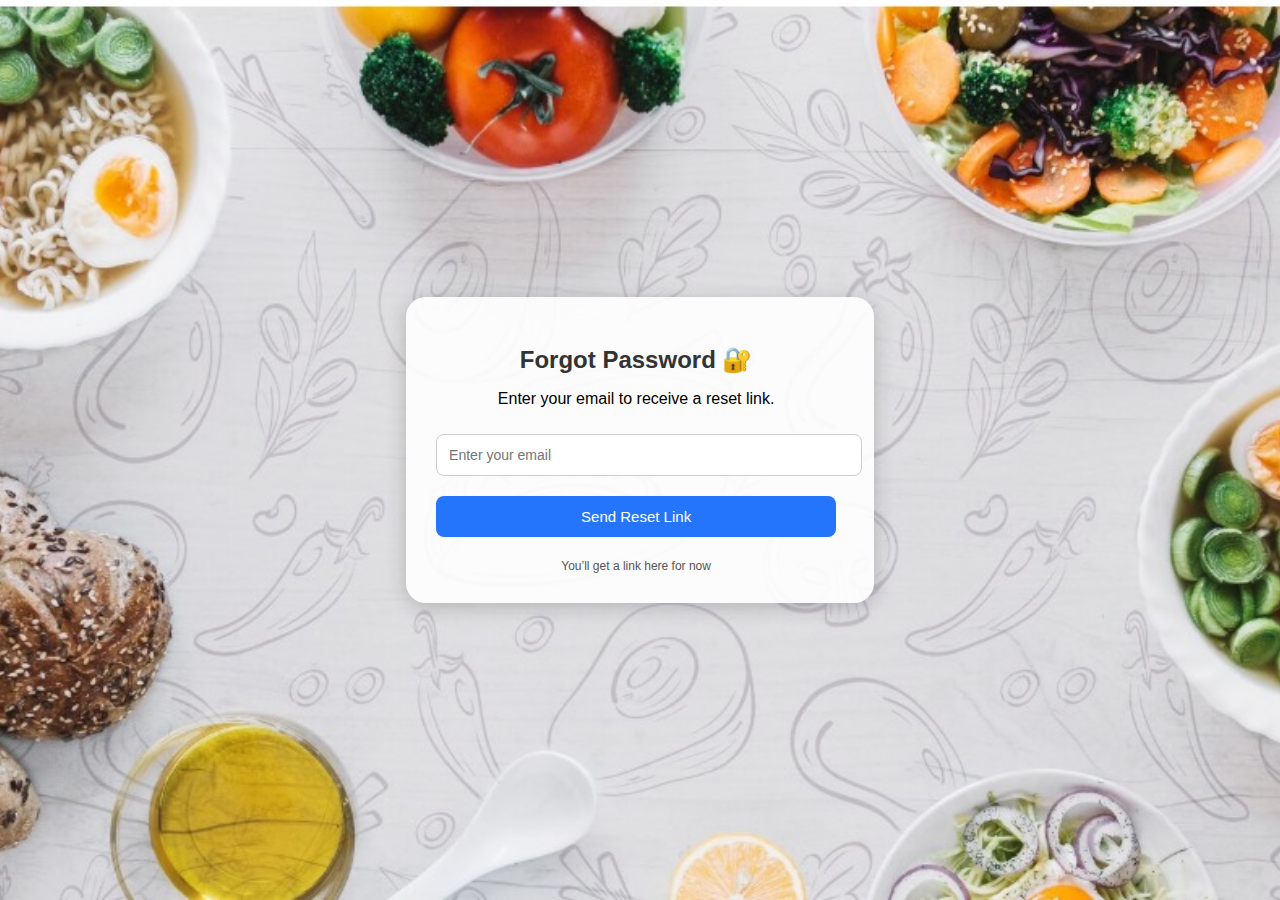
<file: FRONT_END/CANTEEN/templates/forgot_password_student.html>
<!DOCTYPE html>
<html lang="en">
<head>
  <meta charset="UTF-8" />
  <meta name="viewport" content="width=device-width, initial-scale=1.0"/>
  <title>Forgot Password</title>
  <style>
    body {
      margin: 0; padding: 0; font-family: Arial, sans-serif;
      background: url("../static/assets/bg2.jpg") no-repeat center center fixed;
      background-size: cover; height: 100vh; display: flex; justify-content: center; align-items: center;
    }
    .container {
      background: rgba(255,255,255,0.9); padding: 30px; padding-right: 1cm;
      border-radius: 20px; box-shadow: 0 4px 20px rgba(0,0,0,0.2);
      width: 400px; text-align: center; animation: fadeIn 0.8s ease-in-out;
    }
    @keyframes fadeIn { from {opacity:0; transform:scale(0.9);} to {opacity:1; transform:scale(1);} }
    h2 { margin-bottom: 15px; color: #333; }
    input, button { width: 100%; padding: 12px; margin: 10px 0; font-size: 14px; border-radius: 8px; }
    input { border: 1px solid #ccc; }
    button { background:#2575fc; border:none; color:#fff; cursor:pointer; font-size:15px; transition: background .3s; }
    button:hover { background:#1b5fd8; }
    .message { margin-top: 12px; font-size: 14px; }
    .hint { font-size: 12px; color:#555; margin-top:6px }
    .link { margin-top:14px; font-size: 13px; }
    a { color:#2575fc; text-decoration:none; }

    
    .popup {
      position: fixed; top: 0; left: 0; width: 100%; height: 100%;
      background: rgba(0,0,0,0.5); display: flex; justify-content: center; align-items: center;
      visibility: hidden; opacity: 0; transition: opacity 0.3s ease, visibility 0.3s ease;
    }
    .popup.active {
      visibility: visible; opacity: 1;
    }
    .popup-content {
      background: #fff; padding: 20px 30px; border-radius: 12px; width: 320px;
      text-align: center; box-shadow: 0 4px 15px rgba(0,0,0,0.2); animation: fadeIn 0.4s ease;
    }
    .popup-content h3 { margin-bottom: 12px; }
    .popup-content button {
      margin-top: 12px; padding: 8px 16px; border: none;
      background: #2575fc; color: #fff; border-radius: 8px; cursor: pointer;
    }
    .popup-content button:hover { background: #1b5fd8; }
  </style>
</head>
<body>
  <div class="container">
    <h2>Forgot Password 🔐</h2>
    <p>Enter your email to receive a reset link.</p>
    <input type="email" id="email" placeholder="Enter your email" />
    <button id="btn" onclick="resetPassword()">Send Reset Link</button>
    <div id="message" class="message"></div>
    <div class="hint">You’ll get a link here for now</div>
  </div>


  <div id="popup" class="popup">
    <div class="popup-content">
      <h3 id="popup-title">Message</h3>
      <p id="popup-body"></p>
      <button onclick="closePopup()">OK</button>
    </div>
  </div>

<script>
function validateEmail(email) {
  const re = /^[^\s@]+@[^\s@]+\.[^\s@]+$/;
  return re.test(String(email).toLowerCase());
}

function showPopup(title, message) {
  document.getElementById("popup-title").textContent = title;
  document.getElementById("popup-body").innerHTML = message;
  document.getElementById("popup").classList.add("active");
}

function closePopup() {
  document.getElementById("popup").classList.remove("active");
}

async function resetPassword() {
  const email = document.getElementById("email").value.trim();
  const messageDiv = document.getElementById("message");
  const btn = document.getElementById("btn");
  messageDiv.textContent = "";

  if (!email) { messageDiv.style.color="red"; messageDiv.textContent="Please enter your email."; return; }
  if (!validateEmail(email)) { messageDiv.style.color="red"; messageDiv.textContent="Please enter a valid email."; return; }

  btn.disabled = true;

  try {
    const res = await fetch("/student/forgot-password", {
      method: "POST",
      headers: { "Content-Type": "application/json" },
      body: JSON.stringify({ email })
    });

    const data = await res.json();

    if (data.success) {
      messageDiv.style.color = "green";
      messageDiv.innerHTML = `✅ ${data.message}<br>Reset Link: <a href="${data.reset_link}" target="_blank">${data.reset_link}</a>`;
      showPopup("Success ✅", "Reset link generated! Check below or your email 📩");
    } else {
      messageDiv.style.color = "red";
      messageDiv.textContent = data.message || "Failed to generate reset link.";
      showPopup("Error ❌", data.message || "Failed to generate reset link.");
    }
  } catch (e) {
    messageDiv.style.color = "red";
    messageDiv.textContent = "Something went wrong. Please try again.";
    showPopup("Error ❌", "Something went wrong. Please try again.");
  } finally {
    btn.disabled = false;
  }
}
</script>
</body>
</html>
</file>
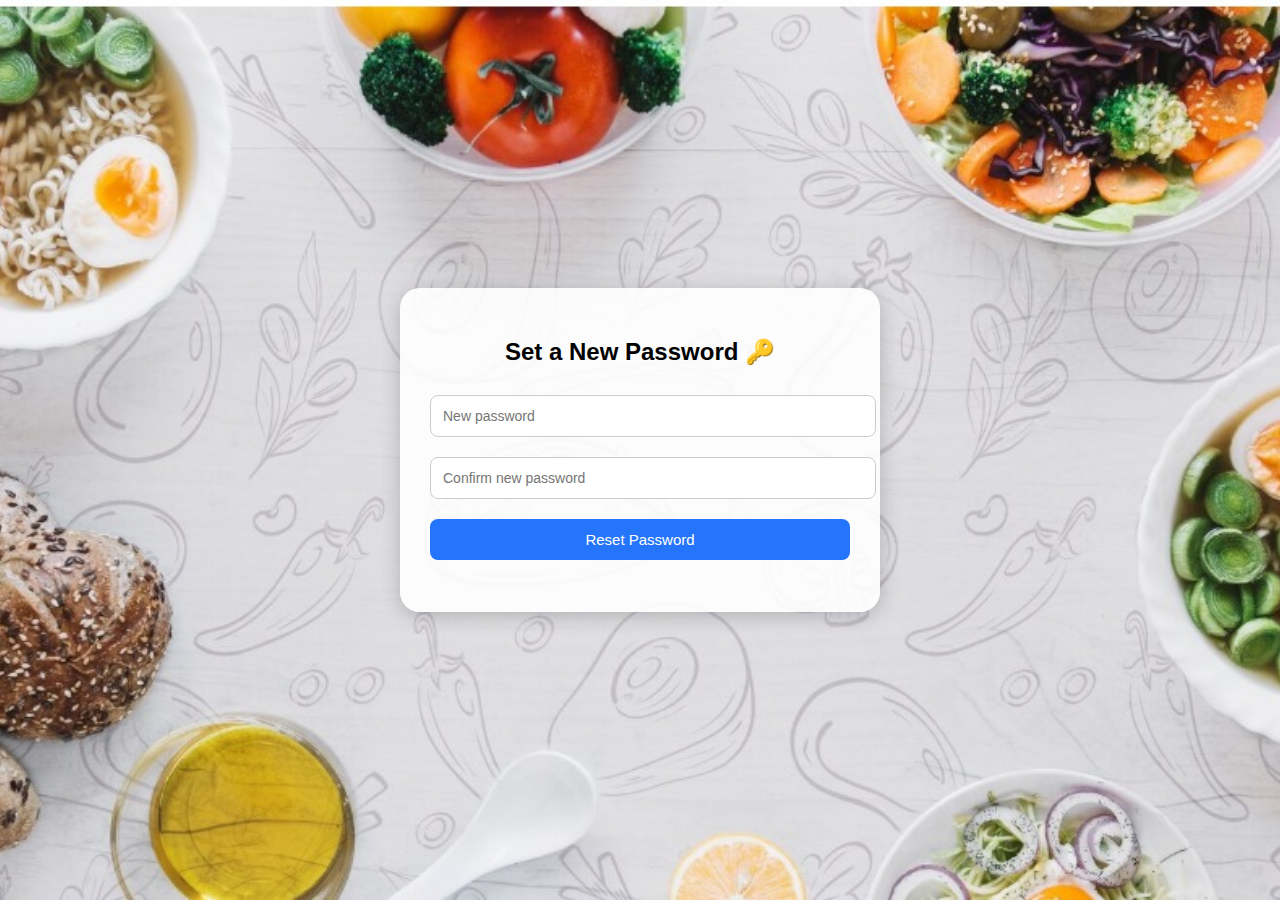
<file: FRONT_END/CANTEEN/templates/reset_password.html>
<!DOCTYPE html>
<html lang="en">
<head>
  <meta charset="UTF-8"/>
  <meta name="viewport" content="width=device-width, initial-scale=1.0"/>
  <title>Reset Password</title>
  <style>
    body {
      margin:0; padding:0; font-family: Arial, sans-serif;
      background: url("../static/assets/bg2.jpg") no-repeat center center fixed;
      background-size: cover; height:100vh; display:flex; justify-content:center; align-items:center;
    }
    .container {
      background: rgba(255,255,255,0.9); padding: 30px;
      border-radius: 20px; box-shadow: 0 4px 20px rgba(0,0,0,0.2);
      width: 420px; text-align: center; animation: fadeIn 0.8s ease-in-out;
    }
    @keyframes fadeIn { from {opacity:0; transform:scale(0.9);} to {opacity:1; transform:scale(1);} }
    input, button { width: 100%; padding: 12px; margin: 10px 0; font-size: 14px; border-radius: 8px; }
    input { border:1px solid #ccc; }
    button { background:#2575fc; border:none; color:#fff; cursor:pointer; font-size:15px; transition: background .3s; }
    button:hover { background:#1b5fd8; }
    .message { margin-top:12px; font-size:14px; }

    
    .popup {
      position: fixed; top: 0; left: 0; width: 100%; height: 100%;
      background: rgba(0,0,0,0.5); display: flex; justify-content: center; align-items: center;
      visibility: hidden; opacity: 0; transition: opacity 0.3s ease, visibility 0.3s ease;
    }
    .popup.active {
      visibility: visible; opacity: 1;
    }
    .popup-content {
      background: #fff; padding: 20px 30px; border-radius: 12px; width: 320px;
      text-align: center; box-shadow: 0 4px 15px rgba(0,0,0,0.2); animation: fadeIn 0.4s ease;
    }
    .popup-content h3 { margin-bottom: 12px; }
    .popup-content button {
      margin-top: 12px; padding: 8px 16px; border: none;
      background: #2575fc; color: #fff; border-radius: 8px; cursor: pointer;
    }
    .popup-content button:hover { background: #1b5fd8; }
  </style>
</head>
<body>
  <div class="container">
    <h2>Set a New Password 🔑</h2>
    <input type="password" id="new_password" placeholder="New password" />
    <input type="password" id="confirm_password" placeholder="Confirm new password" />
    <button id="btn" onclick="submitReset()">Reset Password</button>
    <div id="message" class="message"></div>
  </div>

  
  <div id="popup" class="popup">
    <div class="popup-content">
      <h3 id="popup-title">Message</h3>
      <p id="popup-body"></p>
      <button onclick="closePopup()">OK</button>
    </div>
  </div>

<script>
function getQueryParam(name) {
  const url = new URL(window.location.href);
  return url.searchParams.get(name);
}

function showPopup(title, message) {
  document.getElementById("popup-title").textContent = title;
  document.getElementById("popup-body").innerHTML = message;
  document.getElementById("popup").classList.add("active");
}

function closePopup() {
  document.getElementById("popup").classList.remove("active");
}

async function submitReset() {
  const token = getQueryParam("token");
  const new_password = document.getElementById("new_password").value.trim();
  const confirm_password = document.getElementById("confirm_password").value.trim();
  const messageDiv = document.getElementById("message");
  const btn = document.getElementById("btn");
  messageDiv.textContent = "";

  if (!token) { 
    messageDiv.style.color="red"; 
    messageDiv.textContent = "Invalid or missing token."; 
    showPopup("Error ❌", "Invalid or missing token.");
    return; 
  }
  if (!new_password || !confirm_password) { 
    messageDiv.style.color="red"; 
    messageDiv.textContent = "Please fill both fields."; 
    showPopup("Error ❌", "Please fill both fields."); 
    return; 
  }
  if (new_password !== confirm_password) { 
    messageDiv.style.color="red"; 
    messageDiv.textContent = "Passwords do not match."; 
    showPopup("Error ❌", "Passwords do not match."); 
    return; 
  }

  btn.disabled = true;

  try {
    const res = await fetch("/student/reset-password", {
      method: "POST",
      headers: { "Content-Type": "application/json" },
      body: JSON.stringify({ token, new_password, confirm_password })
    });
    const data = await res.json();

    if (data.success) {
      messageDiv.style.color = "green";
      messageDiv.textContent = "Password reset successful! You can login now.";
      showPopup("Success ✅", "Password updated successfully 🎉 You can now login.");
      window.location.href = "/student/login"; 
    } else {
      messageDiv.style.color = "red";
      messageDiv.textContent = data.message || "Reset failed.";
      showPopup("Error ❌", data.message || "Reset failed.");
    }
  } catch (e) {
    messageDiv.style.color = "red";
    messageDiv.textContent = "Something went wrong. Please try again.";
    showPopup("Error ❌", "Something went wrong. Please try again.");
  } finally {
    btn.disabled = false;
  }
}
</script>
</body>
</html>
</file>
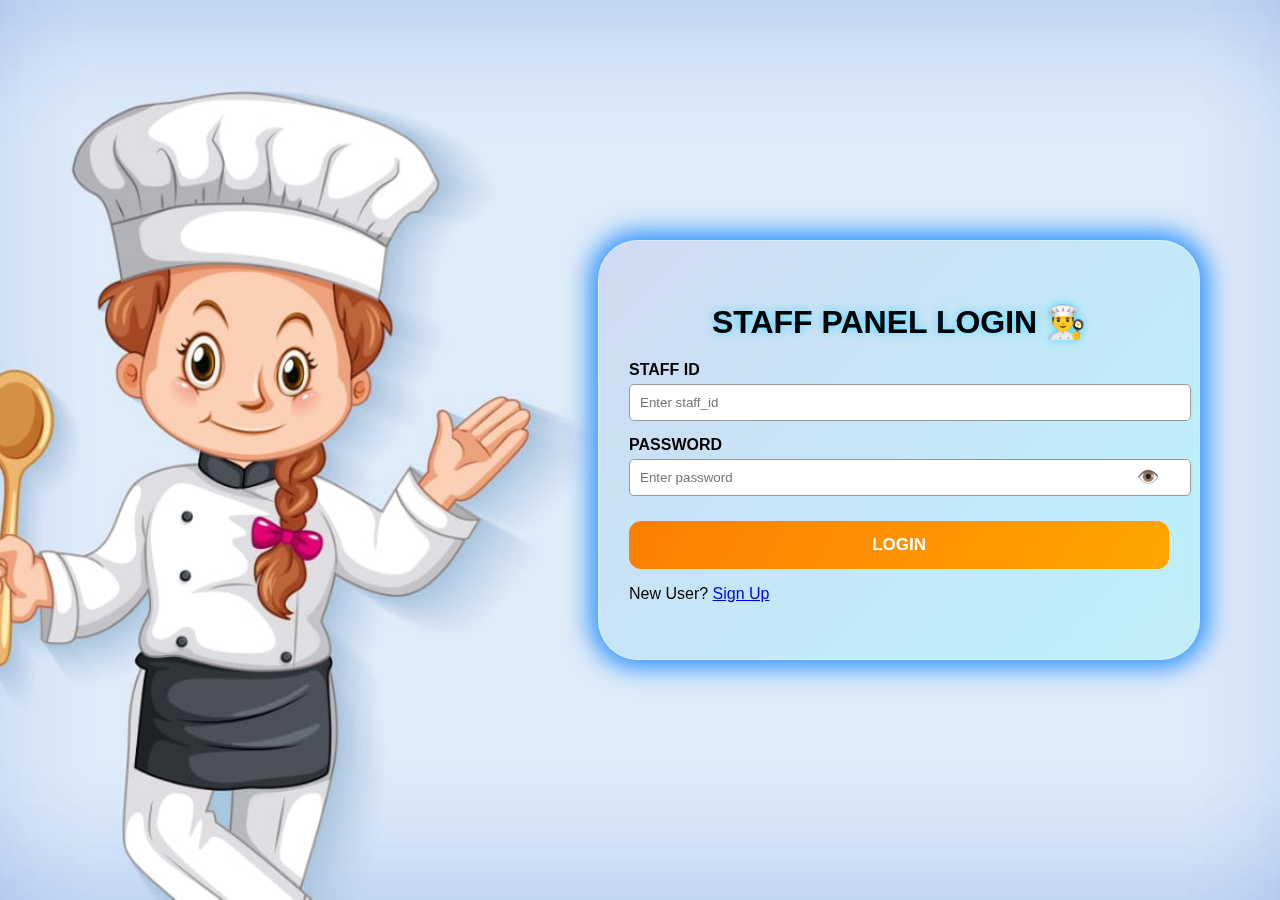
<file: FRONT_END/CANTEEN/templates/staff_login.html>
<!DOCTYPE html>
<html lang="en">
<head>
  <meta charset="UTF-8" />
  <meta name="viewport" content="width=device-width, initial-scale=1.0"/>
  <title>Staff Panel Login</title>
  <link rel="stylesheet" href="../static/css/staff_login.css" />
</head>
<body>
  <div class="container">
  <div class="left-panel"></div>

  <div class="login-wrapper">
    <div class="login-box">
      <h1 class="staff-title">STAFF PANEL LOGIN 👨‍🍳</h1>

      <label for="id">STAFF ID</label>
      <input type="text" id="id" placeholder="Enter staff_id" />

      <label for="password">PASSWORD</label>
      <div class="password-wrapper">
        <input type="password" id="password" placeholder="Enter password" />
        <span id="toggle-password">👁️</span>
      </div>

      <button class="login-button" onclick="login()">LOGIN</button>

      <p class="signup-text">
        New User? <a href="/staff/signup" class="signup-link">Sign Up</a>
      </p>
    </div>
  </div>
</div>

  <script src="../static/js/staff_login.js"></script>
</body>
</html>
</file>
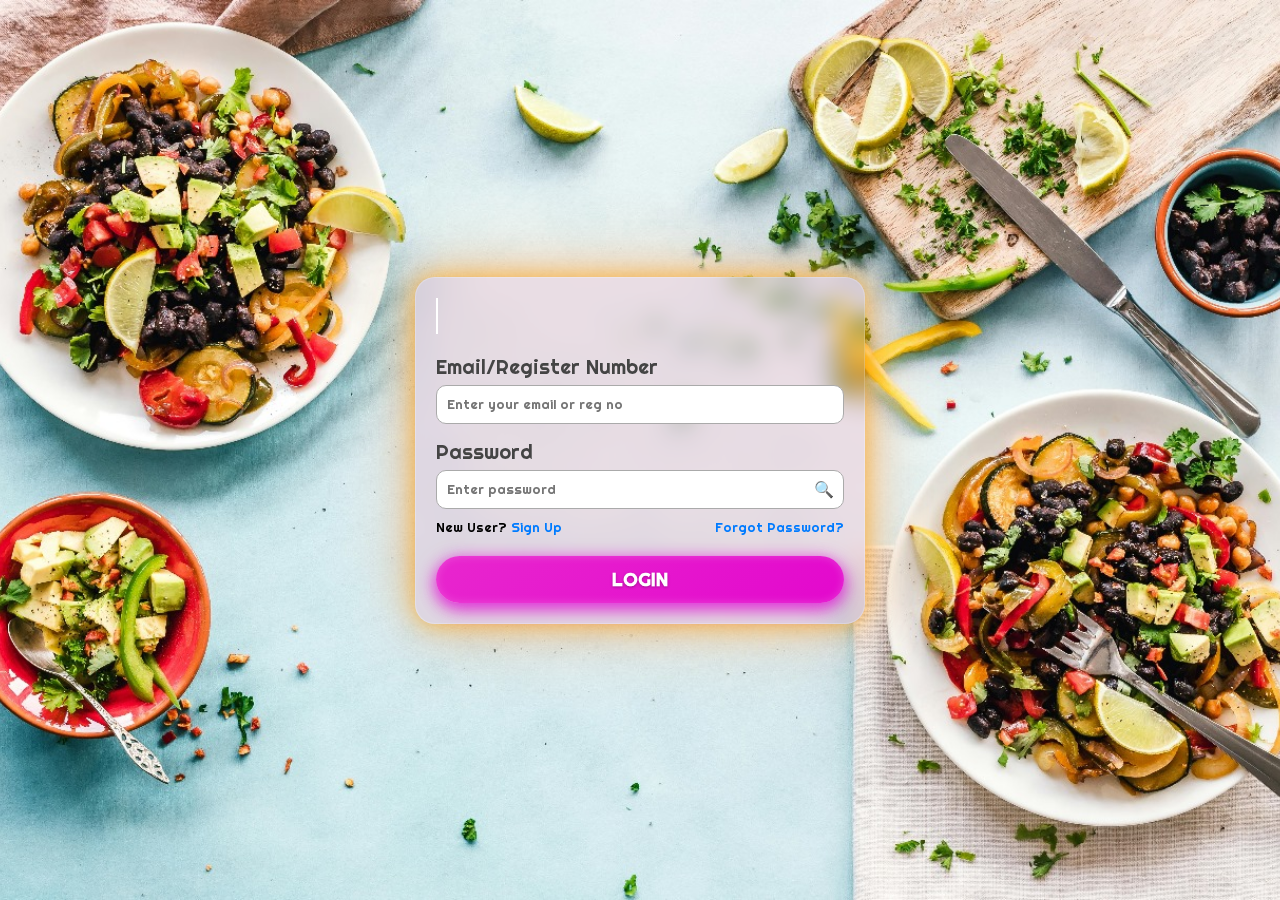
<file: FRONT_END/CANTEEN/templates/student_login.html>
<!DOCTYPE html> 
<html lang="en"> 
<head> 
<meta charset="UTF-8" /> 
<meta name="viewport" content="width=device-width, initial-scale=1.0" /> 
<title>Student Login</title> 
<link 
href="https://fonts.googleapis.com/css2?family=Righteous&display=swap" 
rel="stylesheet"> 
<style> 
    * { 
    margin: 0; 
    padding: 0; 
    box-sizing: border-box; 
    font-family: 'Righteous', cursive; 
    } 
 
    body { 
   background: url("../static/assets/student_login.jpg") no-repeat center center; 
    background-size: cover; 
    background-position: center; 
    background-attachment: fixed; 
    height: 100vh; 
    display: flex; 
    justify-content: center; 
    align-items: center; 
    } 
 
    .login-box { 
    background: rgba(255, 255, 255, 0.18); 
    padding: 20px; 
    border-radius: 20px; 
    width: 450px; 
    box-shadow: 0 0 20px,rgba(0, 0, 0, 0.2); 
    animation: bounceIn 1s ease; 
    background: rgba(255, 100, 150, 0.15); 
    -webkit-backdrop-filter: blur(12px); 
    backdrop-filter: blur(12px); 
    padding: 30px; 
    border-radius: 20px; 
    width: 450px; 
    box-shadow: 0 8px 32px rgba(0, 0, 0, 0.4); 
    animation: bounceIn 0.8 ease; 
    border: 1px solid rgba(255, 255, 255, 0.2); 
    background: rgba(255, 100, 150, 0.15); 
    padding: 20px; 
    border-radius: 20px; 
    width: 450px; 
    box-shadow: 
    0 0 20px rgba(255, 165, 0, 0.5),   
    0 0 40px rgba(255, 140, 0, 0.4),   
    0 0 80px rgba(255, 120, 0, 0.3);   
    animation: bounceIn 0.8s ease-in-out; 
    animation-fill-mode: forwards; 
 
} 
    
 
    @keyframes bounceIn { 
    0% { 
        opacity: 0; 
        transform: scale(0.3); 
    } 
    50% { 
        opacity: 1; 
        transform: scale(1.05); 
    } 
    70% { 
        transform: scale(0.9); 
    } 
    100% { 
        transform: scale(1); 
    } 
    } 
 
    .login-box:hover { 
    animation: bounceHover 0.5s; 
    } 
 
    @keyframes bounceHover { 
    0% { transform: translateY(0); } 
    30% { transform: translateY(-10px); } 
    60% { transform: translateY(5px); } 
    100% { transform: translateY(0); } 
    } 
 
 
input:focus { 
outline: none; 
box-shadow: 0 0 10px #ffc107; 
border: 1px solid #ffc107; 
transition: 0.3s ease; 
} 
 
 
    .login-box h2 { 
    text-align: center; 
    margin-bottom: 20px; 
    font-size: 28px; 
    color: #333; 
    } 
 
    label { 
    font-size: 20px; 
    color: #444; 
    display: block; 
    margin: 15px 0 5px; 
    } 
 
    input { 
    width: 100%; 
    padding: 10px; 
    border-radius: 10px; 
    border: 1px solid #aaa; 
    } 
 
    .password-box { 
    position: relative; 
    } 
 
    .password-box span { 
    position: absolute; 
    right: 10px; 
    top: 50%; 
    transform: translateY(-50%); 
    cursor: pointer; 
    } 
 
    button { 
    width: 100%; 
    margin-top: 20px; 
    padding: 12px; 
    background: #222; 
    color: white; 
    border: none; 
    border-radius: 12px; 
    font-weight: bold; 
    transition: 0.3s; 
    cursor: pointer; 
    } 
 
    button:hover { 
    background: #444; 
    } 
 
    .signup-link { 
    margin-top: 10px; 
    text-align: center; 
    font-size: 13px; 
    } 
 
    .signup-link a { 
    color: #007BFF; 
    text-decoration: none; 
    } 
    @keyframes shake { 
0% { transform: translateX(0); } 
20% { transform: translateX(-10px); } 
40% { transform: translateX(10px); } 
80% { transform: translateX(10px); } 
100% { transform: translateX(0); } 
} 
 
.shake { 
animation: shake 0.5s; 
} 
.success { 
animation: successPop 0.6s ease forwards; 
background-color: #d4edda; 
border: 2px solid #28a745; 
} 
 
@keyframes successPop { 
0% { 
    transform: scale(1); 
} 
50% { 
    transform: scale(1.05); 
} 
100% { 
    transform: scale(1); 
} 
} 
.glow-button { 
background: linear-gradient(90deg, #ff6a00, #ee0979); 
border: none; 
padding: 12px 25px; 
font-size: 16px; 
color: white; 
border-radius: 30px; 
cursor: pointer; 
transition: 0.3s ease-in-out; 
box-shadow: 0 0 10px #ee0979, 0 0 20px #ff6a00; 
} 
 
.glow-button:hover { 
 
transform: scale(1.05); 
background: linear-gradient(135deg, #f5a623, #f76b1c); 
background: linear-gradient(135deg, #ef5705, #e0a463); 
} 
.typing-text { 
font-family: 'Righteous', cursive; 
font-size: 24px; 
white-space: nowrap; 
overflow: hidden; 
width: 0; 
animation: typing 3s steps(30, end) forwards, blink 0.5s step-end 
infinite; 
border-right: 2px solid white; 
color: white; 
margin-bottom: 20px; 
} 
 
@keyframes typing { 
from { width: 0 } 
to { width: 20ch } 
} 
 
@keyframes blink { 
50% { border-color: transparent } 
} 
.login-box::after { 
display: none; 
} 
 
 
.login-box button { 
  background: linear-gradient(135deg, #e826ce, #e308cd); 
border: none; 
border-radius: 30px; 
padding: 12px 28px; 
color: white; 
font-size: 18px; 
cursor: pointer; 
width: 100%; 
font-weight: bold; 
transition: all box-shadow 0.3s ease; 
box-shadow: 
    0 4px 15px rgba(231, 8, 231, 0.6), 
    0 6px 20px rgba(214, 12, 183, 0.6), 
    inset 0 0 10px rgba(255, 255, 255, 0.2); 
text-shadow: 0 1px 3px rgba(0, 0, 0, 0.3); 
} 
 
 
.login-box button:hover { 
.login-box button:hover { 
transform: scale(1.07); 
box-shadow: 
    0 6px 25px rgba(218, 8, 197, 0.75), 
    0 8px 30px rgba(255, 65, 108, 0.7), 
    inset 0 0 12px rgba(255, 255, 255, 0.3); 
filter: brightness(1.1); 
} 
} 
 
.login-box button:active { 
transform: scale(0.98); 
} 

.forgot-link {
    margin-top: 10px;
    text-align: center;
    font-size: 13px;
}

.forgot-link a {
    color: #007BFF;
    text-decoration: none;
}

.forgot-link a:hover {
    text-decoration: underline;
}

.links-row {
    margin-top: 10px;
    font-size: 13px;
    display: flex;
    justify-content: space-between;
    align-items: center;
}

.links-row a {
    color: #007BFF;
    text-decoration: none;
}

.links-row a:hover {
    text-decoration: underline;
}

    </style> 
</head> 
<body> 
<div class="login-box"> 
<h2 class="typing-text">STUDENT LOGIN PAGE🔐 
 
 </h2> 
<form action="/student/" method="POST">
    <label>Email/Register Number</label>
    <input type="text" id="identifier" name="identifier" placeholder="Enter your email or reg no" required />
    <label>Password</label>
    <div class="password-box">
        <input type="password" name="password" id="password" placeholder="Enter password" required />
        <span onclick="togglePassword()">🔍</span>
    
    </div>

    <div class="links-row">
    <span>New User? <a href="/student/signup">Sign Up</a></span>
    <a href="/student/forgot-password">Forgot Password?</a>
</div>
    <button type="submit">LOGIN</button>
</form>

<script src='../static/js/student_login.js'></script> 
</body> 
</html>
</file>
<file: FRONT_END/CANTEEN/static/css/staff_login.css>
body {
  margin: 0;
  font-family: 'Segoe UI', Tahoma, Geneva, Verdana, sans-serif;
  background: url('../assets/staff_login.jpg') no-repeat center center fixed;
  background-size: cover;
  height: 100vh;
}

.container {
  display: flex;
  justify-content: flex-end; 
  align-items: center;        
  height: 100%;
  padding-right: 80px;
}

.login-box {
  width: 540px;
  padding: 40px 30px;
  border-radius: 40px;
  background: linear-gradient(135deg,
    rgba(255, 0, 150, 0.15),
    rgba(0, 255, 255, 0.15),
    rgba(255, 255, 0, 0.15),
    rgba(0, 128, 255, 0.15));
  background-size: 500% 500%;
  background-position: 0% 50%;
  animation: rainbowShimmer 10s ease infinite, pulseShadow 3s ease-in-out infinite;
  -webkit-backdrop-filter: blur(12px);
    backdrop-filter: blur(12px);
  border: 1px solid rgba(255, 255, 255, 0.3);
  box-shadow: 0 0 25px 8px rgba(0, 123, 255, 0.8);
}

@keyframes rainbowShimmer {
  0% { background-position: 0% 50%; }
  50% { background-position: 100% 50%; }
  100% { background-position: 0% 50%; }
}

@keyframes pulseShadow {
  0% { box-shadow: 0 0 15px 5px rgba(0, 123, 255, 0.4); }
  50% { box-shadow: 0 0 30px 12px rgba(0, 123, 255, 0.8); }
  100% { box-shadow: 0 0 15px 5px rgba(0, 123, 255, 0.4); }
}

.staff-title {
  font-size: 32px;
  font-weight: bold;
  text-align: center;
  margin-bottom: 20px;
  background: linear-gradient(90deg, #00c6ff, #0072ff);         
  -webkit-background-clip: text;
   background-clip: text;
   color:black;         
  -webkit-text-fill-color: black;
  background-size: 200% auto;
  animation: titleShimmer 3s infinite ease-in-out;
  text-shadow: 0 0 10px rgba(0, 204, 255, 0.6);
}

@keyframes titleShimmer {
  0% { background-position: 0% 50%; }
  50% { background-position: 100% 50%; }
  100% { background-position: 0% 50%; }
}

label {
  display: block;
  font-weight: bold;
  margin-top: 15px;
  margin-bottom: 5px;
}

input[type="text"], input[type="password"] {
  width: 100%;
  padding: 10px;
  border: 1px solid #999;
  border-radius: 5px;
}

.password-wrapper {
  position: relative;
}

.password-wrapper span {
  position: absolute;
  right: 10px;
  top: 50%;
  transform: translateY(-50%);
  cursor: pointer;
  font-size: 18px;
}

.login-button {
  position: relative;
  background: linear-gradient(120deg, #ff7e00, #ffa500, #ff7e00);
  background-size: 200% 100%;
  color: white;
  border: none;
  padding: 14px 30px;
  border-radius: 12px;
  font-weight: bold;
  font-size: 17px;
  cursor: pointer;
  overflow: hidden;
  margin-top: 25px;
  width: 100%;
  animation: buttonSlideGlow 1.2s ease-out forwards, glowPulse 3s infinite ease-in-out;
  transition: transform 0.3s ease, box-shadow 0.3s ease;
}

@keyframes buttonSlideGlow {
  0% {
    opacity: 0;
    transform: translateY(40px);
    box-shadow: 0 0 0 rgba(0, 0, 0, 0);
  }
  60% {
    opacity: 1;
    transform: translateY(-10px);
    box-shadow: 0 0 20px rgba(255, 140, 0, 0.6);
  }
  100% {
    transform: translateY(0);
    box-shadow: 0 0 10px rgba(255, 140, 0, 1);
  }
}

@keyframes glowPulse {
  0%, 100% { box-shadow: 0 0 10px rgba(255, 140, 0, 0.6); }
  50% { box-shadow: 0 0 20px rgba(255, 140, 0, 1); }
}

.login-button::before {
  content: '';
  position: absolute;
  top: 0;
  left: -75%;
  width: 50%;
  height: 100%;
  background: linear-gradient(to right, transparent, rgba(255, 255, 255, 0.6), transparent);
  transform: skewX(-20deg);
  animation: shine 2s linear infinite;
}

@keyframes shine {
  0% { left: -75%; }
  100% { left: 125%; }
}

.login-button:hover {
  transform: scale(1.05);
}

.signup-link {
  text-align: center;
  margin-top: 10px;
  font-size: 16px;
}

.signup-link a {
  color: blue;
  text-decoration: underline;
}

@media screen and (max-width: 600px) {
  .container {
    justify-content: center;
    padding: 20px;
  }

  .login-box {
    width: 90%;
  }
}
</file>
